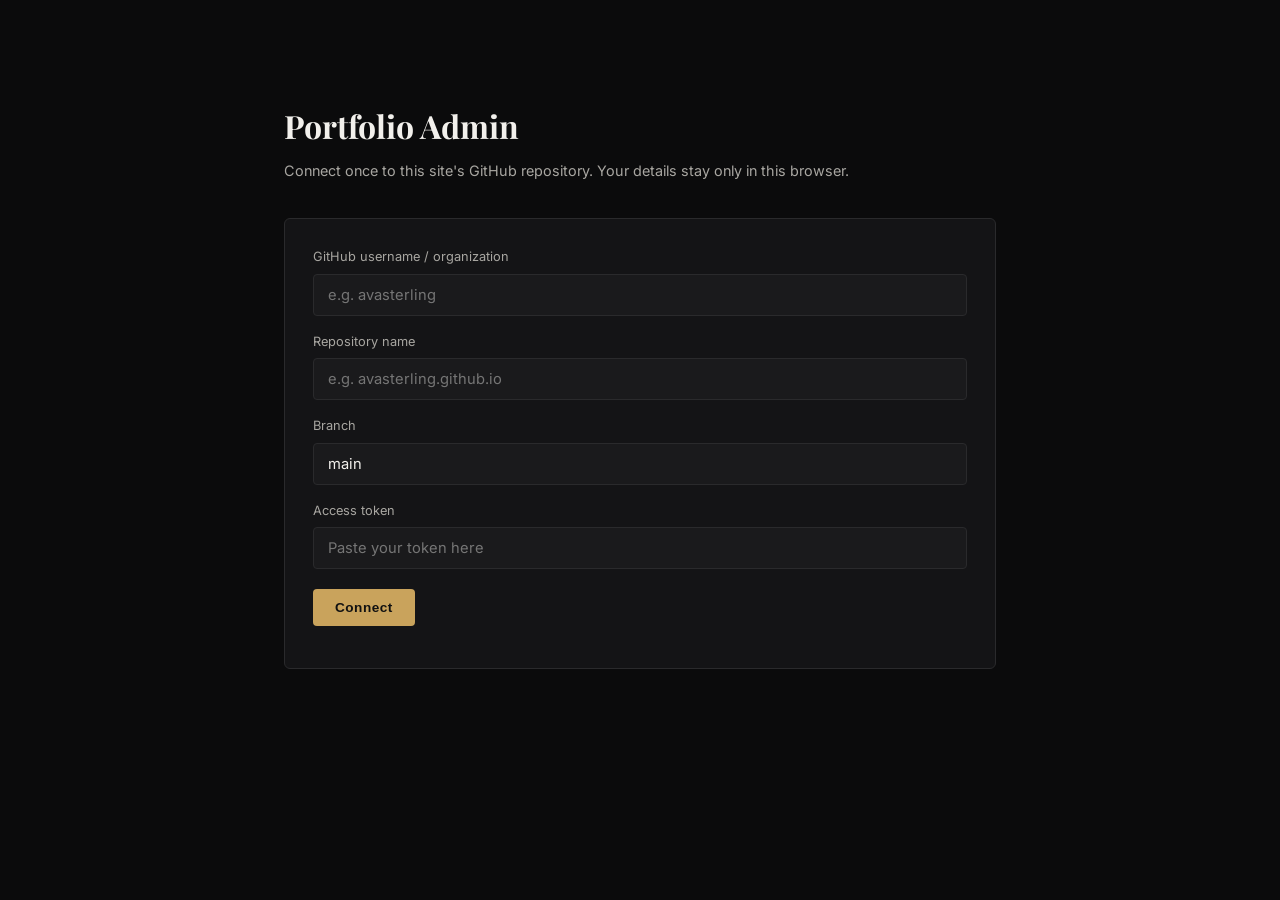
<file: admin.html>
<!DOCTYPE html>
<html lang="en">
<head>
<meta charset="UTF-8">
<meta name="viewport" content="width=device-width, initial-scale=1.0">
<title>Admin — Liz Photography</title>
<meta name="robots" content="noindex, nofollow">
<link href="https://fonts.googleapis.com/css2?family=Playfair+Display:wght@500;600&family=Inter:wght@400;500;600&display=swap" rel="stylesheet">
<link rel="stylesheet" href="/css/style.css">
</head>
<body>

<div class="admin-wrap">

  <!-- LOGIN / CONNECT PANEL -->
  <div id="loginPanel">
    <h1>Portfolio Admin</h1>
    <p class="sub">Connect once to this site's GitHub repository. Your details stay only in this browser.</p>
    <div class="panel">
      <label for="ghOwner">GitHub username / organization</label>
      <input type="text" id="ghOwner" placeholder="e.g. avasterling">

      <label for="ghRepo">Repository name</label>
      <input type="text" id="ghRepo" placeholder="e.g. avasterling.github.io">

      <label for="ghBranch">Branch</label>
      <input type="text" id="ghBranch" placeholder="main" value="main">

      <label for="ghToken">Access token</label>
      <input type="password" id="ghToken" placeholder="Paste your token here">

      <button id="connectBtn">Connect</button>
      <div class="status-msg" id="loginStatus"></div>
    </div>
  </div>

  <!-- MAIN ADMIN PANEL (shown once connected) -->
  <div id="mainPanel" style="display:none;">
    <div class="logout-row">
      <button class="secondary" id="disconnectBtn">Disconnect</button>
    </div>
    <h1>Manage Photos</h1>
    <p class="sub">Uploads, edits, and deletions publish straight to the live site. Changes can take a minute or two to appear.</p>

    <div class="panel">
      <h2>Upload a New Photo</h2>
      <form id="uploadForm">
        <label>Photo file</label>
        <div class="dropzone" id="dropzone">
          <span id="dropzoneText">Click to choose an image, or drag one here</span>
          <img class="preview" id="preview">
          <input type="file" id="fileInput" accept="image/*">
        </div>

        <label for="title">Title</label>
        <input type="text" id="title" placeholder="e.g. Golden Hour, Big Sur" required>

        <label for="alt">Alt text (for accessibility &amp; SEO)</label>
        <input type="text" id="alt" placeholder="Describe the image plainly, e.g. Woman walking on a cliffside trail at sunset" required>

        <label for="description">Description</label>
        <textarea id="description" placeholder="A short caption shown on hover and in the lightbox"></textarea>

        <button type="submit" id="uploadBtn">Upload Photo</button>
        <div class="status-msg" id="uploadStatus"></div>
      </form>
    </div>

    <div class="panel">
      <h2>Current Photos</h2>
      <ul class="admin-list" id="photoList"></ul>
      <div class="status-msg" id="listStatus"></div>
    </div>
  </div>

</div>

<script src="js/admin.js"></script>
</body>
</html>
</file>
<file: css/style.css>
:root{
  --bg:#0b0b0c;
  --bg-alt:#141416;
  --text:#f2f0ec;
  --muted:#a8a6a1;
  --gold:#c9a35c;
  --border:#2a2a2c;
  --radius:6px;
  --maxw:1280px;
}

*{box-sizing:border-box;margin:0;padding:0;}

body{
  background:var(--bg);
  color:var(--text);
  font-family:'Inter',-apple-system,BlinkMacSystemFont,sans-serif;
  line-height:1.6;
}

h1,h2,h3,.logo{
  font-family:'Playfair Display',Georgia,serif;
}

a{color:inherit;text-decoration:none;}

.container{
  max-width:var(--maxw);
  margin:0 auto;
  padding:0 32px;
}

/* Header */
header{
  position:fixed;
  top:0;left:0;right:0;
  z-index:100;
  padding:24px 0;
  background:linear-gradient(to bottom, rgba(11,11,12,0.9), transparent);
}
header .container{
  display:flex;
  justify-content:space-between;
  align-items:center;
}
.logo{font-size:1.4rem;letter-spacing:2px;text-transform:uppercase;}
nav a{margin-left:28px;font-size:0.85rem;letter-spacing:1.5px;text-transform:uppercase;color:var(--muted);transition:color .25s;}
nav a:hover{color:var(--gold);}

/* Hero */
.hero{
  height:100vh;
  display:flex;
  align-items:center;
  justify-content:center;
  text-align:center;
  background:
    linear-gradient(rgba(0,0,0,.45),rgba(0,0,0,.55)),
    url('../images/hero.jpg') center/cover no-repeat;
  position:relative;
}
.hero-inner h1{
  font-size:clamp(2.5rem,6vw,5rem);
  font-weight:500;
  letter-spacing:2px;
}
.hero-inner p{
  margin-top:16px;
  color:var(--muted);
  font-size:1.1rem;
  letter-spacing:1px;
}
.scroll-cue{
  position:absolute;
  bottom:36px;left:50%;
  transform:translateX(-50%);
  font-size:.75rem;
  letter-spacing:2px;
  color:var(--muted);
  text-transform:uppercase;
  animation:bob 2s infinite;
}
@keyframes bob{0%,100%{transform:translate(-50%,0);}50%{transform:translate(-50%,8px);}}

/* Gallery section */
.gallery-section{padding:120px 0 80px;}
.section-heading{
  text-align:center;
  margin-bottom:56px;
}
.section-heading .eyebrow{
  color:var(--gold);
  letter-spacing:3px;
  text-transform:uppercase;
  font-size:.75rem;
  display:block;
  margin-bottom:10px;
}
.section-heading h2{font-size:2.4rem;font-weight:500;}

.grid{
  display:grid;
  grid-template-columns:repeat(auto-fill,minmax(300px,1fr));
  gap:24px;
}

.card{
  position:relative;
  overflow:hidden;
  border-radius:var(--radius);
  aspect-ratio:4/5;
  cursor:pointer;
  background:var(--bg-alt);
}
.card img{
  width:100%;height:100%;
  object-fit:cover;
  display:block;
  transition:transform .6s ease;
}
.card:hover img{transform:scale(1.07);}
.card-overlay{
  position:absolute;
  inset:0;
  display:flex;
  align-items:flex-end;
  padding:20px;
  background:linear-gradient(to top, rgba(0,0,0,.75), transparent 60%);
  opacity:0;
  transition:opacity .35s;
}
.card:hover .card-overlay{opacity:1;}
.card-overlay h3{font-size:1.05rem;font-weight:500;}
.card-overlay p{font-size:.8rem;color:var(--muted);margin-top:2px;}

.empty-state{
  text-align:center;
  color:var(--muted);
  padding:60px 20px;
  border:1px dashed var(--border);
  border-radius:var(--radius);
}

/* Lightbox */
.lightbox{
  position:fixed;inset:0;
  background:rgba(0,0,0,.92);
  display:none;
  align-items:center;
  justify-content:center;
  z-index:1000;
  padding:40px;
}
.lightbox.active{display:flex;}
.lightbox-inner{
  max-width:1100px;
  width:100%;
  display:flex;
  flex-direction:column;
  align-items:center;
}
.lightbox-inner img{
  max-height:74vh;
  max-width:100%;
  object-fit:contain;
  border-radius:4px;
}
.lightbox-caption{
  margin-top:20px;
  text-align:center;
  max-width:700px;
}
.lightbox-caption h3{font-size:1.3rem;font-weight:500;}
.lightbox-caption p{color:var(--muted);margin-top:8px;font-size:.95rem;}
.lightbox-close,.lightbox-prev,.lightbox-next{
  position:absolute;
  background:none;border:none;
  color:var(--text);
  font-size:1.8rem;
  cursor:pointer;
  opacity:.7;
  transition:opacity .2s;
}
.lightbox-close:hover,.lightbox-prev:hover,.lightbox-next:hover{opacity:1;}
.lightbox-close{top:24px;right:32px;}
.lightbox-prev{left:24px;top:50%;transform:translateY(-50%);}
.lightbox-next{right:24px;top:50%;transform:translateY(-50%);}

footer{
  padding:40px 0;
  text-align:center;
  color:var(--muted);
  font-size:.8rem;
  border-top:1px solid var(--border);
}

/* ---- Admin page ---- */
.admin-wrap{max-width:760px;margin:0 auto;padding:100px 24px 80px;}
.admin-wrap h1{font-size:2rem;margin-bottom:8px;}
.admin-wrap .sub{color:var(--muted);margin-bottom:36px;font-size:.9rem;}

.panel{
  background:var(--bg-alt);
  border:1px solid var(--border);
  border-radius:var(--radius);
  padding:28px;
  margin-bottom:28px;
}
.panel h2{font-size:1.1rem;font-weight:600;margin-bottom:16px;}

label{display:block;font-size:.8rem;color:var(--muted);margin-bottom:6px;margin-top:16px;}
label:first-child{margin-top:0;}
input[type=text],input[type=password],textarea{
  width:100%;
  background:#1a1a1c;
  border:1px solid var(--border);
  color:var(--text);
  padding:11px 14px;
  border-radius:4px;
  font-size:.92rem;
  font-family:inherit;
}
textarea{resize:vertical;min-height:70px;}
input:focus,textarea:focus{outline:none;border-color:var(--gold);}

.dropzone{
  border:1.5px dashed var(--border);
  border-radius:4px;
  padding:32px;
  text-align:center;
  color:var(--muted);
  cursor:pointer;
  transition:border-color .2s,background .2s;
  margin-top:16px;
  font-size:.88rem;
}
.dropzone.drag-over,.dropzone:hover{border-color:var(--gold);background:rgba(201,163,92,.05);}
.dropzone input{display:none;}
.dropzone img.preview{max-height:160px;margin-top:14px;border-radius:4px;display:none;}

btn,button,.btn{
  display:inline-block;
  background:var(--gold);
  color:#111;
  border:none;
  padding:11px 22px;
  border-radius:4px;
  font-weight:600;
  font-size:.85rem;
  letter-spacing:.5px;
  cursor:pointer;
  margin-top:20px;
  transition:opacity .2s;
}
button:hover{opacity:.85;}
button.secondary{background:transparent;border:1px solid var(--border);color:var(--text);}
button.danger{background:#8a3a3a;color:#fff;}
button:disabled{opacity:.4;cursor:not-allowed;}

.status-msg{margin-top:14px;font-size:.85rem;}
.status-msg.ok{color:#7cc98a;}
.status-msg.err{color:#e08b8b;}

.admin-list{list-style:none;margin-top:8px;}
.admin-list li{
  display:flex;
  gap:16px;
  align-items:center;
  padding:14px 0;
  border-bottom:1px solid var(--border);
}
.admin-list li:last-child{border-bottom:none;}
.admin-list img{
  width:64px;height:64px;
  object-fit:cover;
  border-radius:4px;
  flex-shrink:0;
}
.admin-list .meta{flex:1;min-width:0;}
.admin-list .meta strong{display:block;font-size:.92rem;}
.admin-list .meta span{display:block;font-size:.78rem;color:var(--muted);margin-top:2px;white-space:nowrap;overflow:hidden;text-overflow:ellipsis;}
.admin-list .actions{display:flex;gap:8px;flex-shrink:0;}
.admin-list .actions button{margin-top:0;padding:8px 14px;font-size:.75rem;}

.edit-panel{display:none;margin-top:14px;padding-top:14px;border-top:1px solid var(--border);}
.edit-panel.active{display:block;}

.spinner{
  display:inline-block;width:14px;height:14px;
  border:2px solid rgba(0,0,0,.3);
  border-top-color:#111;
  border-radius:50%;
  animation:spin .7s linear infinite;
  vertical-align:middle;
  margin-right:6px;
}
@keyframes spin{to{transform:rotate(360deg);}}

.logout-row{text-align:right;margin-bottom:20px;}
.logout-row button{margin-top:0;}

@media (max-width:600px){
  .admin-list li{flex-wrap:wrap;}
  .lightbox{padding:16px;}
}
</file>
